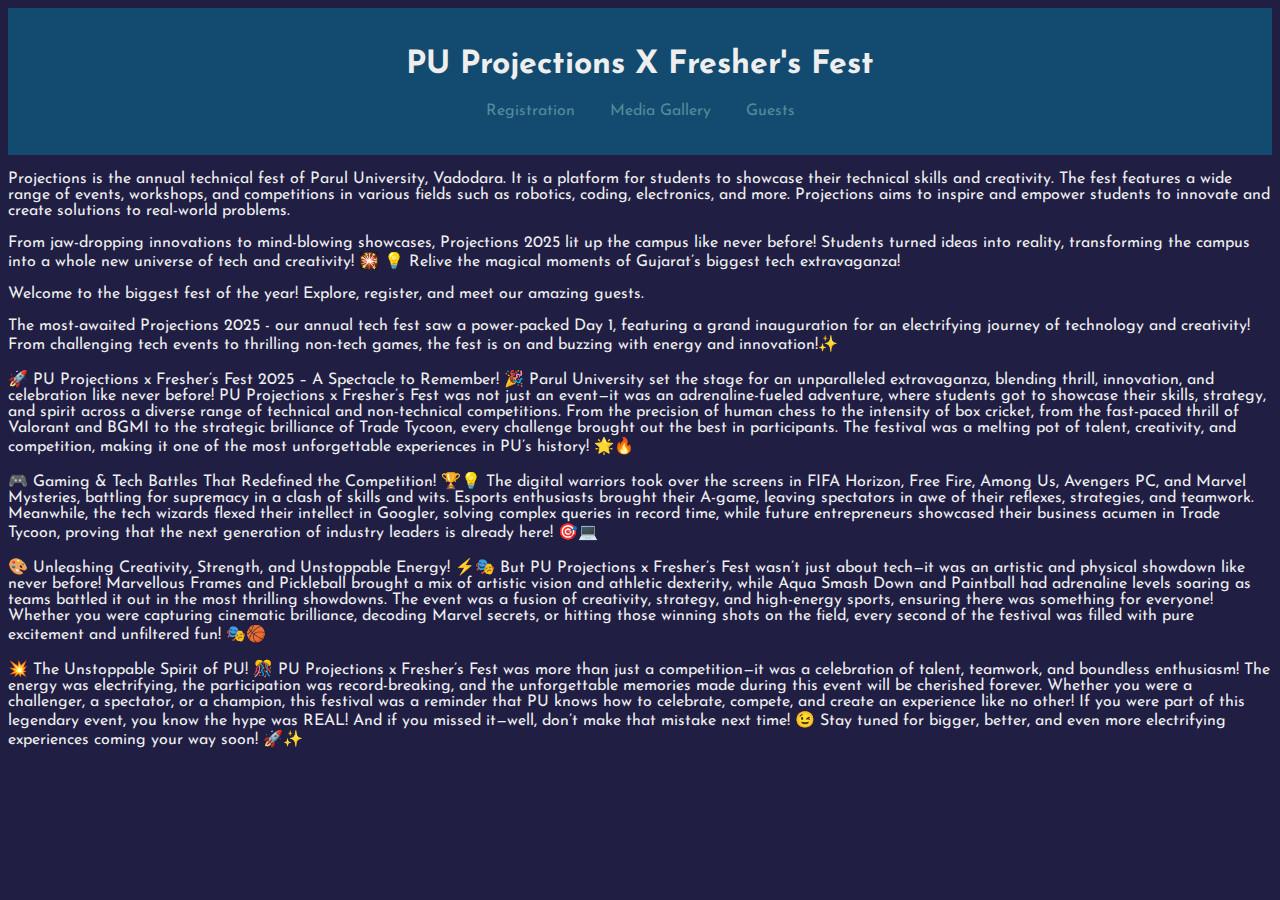
<file: index.html>
<!DOCTYPE html>
<html lang="en">
<head>
    <meta charset="UTF-8">
    <meta name="viewport" content="width=device-width, initial-scale=1.0">
    <title>PU Projections X Fresher's Fest</title>
    <link rel="stylesheet" href="styles.css">
    <style>
        @import url('https://fonts.googleapis.com/css2?family=Josefin+Sans:ital,wght@0,100..700;1,100..700&display=swap');
    </style>
</head>
<body>
    <header>
        <h1>PU Projections X Fresher's Fest</h1>
        <nav>
            <ul>
                <li><a href="registration.html">Registration</a></li>
                <li><a href="media-gallery.html">Media Gallery</a></li>
                <li><a href="guests.html">Guests</a></li>
            </ul>
        </nav>
    </header>
    <main>
        
        <p>Projections is the annual technical fest of Parul University, Vadodara. It is a platform for students to showcase their technical skills and creativity. The fest features a wide range of events, workshops, and competitions in various fields such as robotics, coding, electronics, and more. Projections aims to inspire and empower students to innovate and create solutions to real-world problems.</p>
        <p>From jaw-dropping innovations to mind-blowing showcases, Projections 2025 lit up the campus like never before! Students turned ideas into reality, transforming the campus into a whole new universe of tech and creativity! 🎇 💡
            Relive the magical moments of Gujarat’s biggest tech extravaganza!</p>
        <p>Welcome to the biggest fest of the year! Explore, register, and meet our amazing guests.</p>
        <p>The most-awaited Projections 2025 - our annual tech fest saw a power-packed Day 1, featuring a grand inauguration for an electrifying journey of technology and creativity! From challenging tech events to thrilling non-tech games, the fest is on and buzzing with energy and innovation!✨</p>

            
        <p>🚀 PU Projections x Fresher’s Fest 2025 – A Spectacle to Remember! 🎉
            
            Parul University set the stage for an unparalleled extravaganza, blending thrill, innovation, and celebration like never before! PU Projections x Fresher’s Fest was not just an event—it was an adrenaline-fueled adventure, where students got to showcase their skills, strategy, and spirit across a diverse range of technical and non-technical competitions. From the precision of human chess to the intensity of box cricket, from the fast-paced thrill of Valorant and BGMI to the strategic brilliance of Trade Tycoon, every challenge brought out the best in participants. The festival was a melting pot of talent, creativity, and competition, making it one of the most unforgettable experiences in PU’s history! 🌟🔥</p>
            
        <p>🎮 Gaming & Tech Battles That Redefined the Competition! 🏆💡
            
            The digital warriors took over the screens in FIFA Horizon, Free Fire, Among Us, Avengers PC, and Marvel Mysteries, battling for supremacy in a clash of skills and wits. Esports enthusiasts brought their A-game, leaving spectators in awe of their reflexes, strategies, and teamwork. Meanwhile, the tech wizards flexed their intellect in Googler, solving complex queries in record time, while future entrepreneurs showcased their business acumen in Trade Tycoon, proving that the next generation of industry leaders is already here! 🎯💻</p>
            
         <p>🎨 Unleashing Creativity, Strength, and Unstoppable Energy! ⚡🎭
            
            But PU Projections x Fresher’s Fest wasn’t just about tech—it was an artistic and physical showdown like never before! Marvellous Frames and Pickleball brought a mix of artistic vision and athletic dexterity, while Aqua Smash Down and Paintball had adrenaline levels soaring as teams battled it out in the most thrilling showdowns. The event was a fusion of creativity, strategy, and high-energy sports, ensuring there was something for everyone! Whether you were capturing cinematic brilliance, decoding Marvel secrets, or hitting those winning shots on the field, every second of the festival was filled with pure excitement and unfiltered fun! 🎭🏀</p>
            
        <p>💥 The Unstoppable Spirit of PU! 🎊
            
            PU Projections x Fresher’s Fest was more than just a competition—it was a celebration of talent, teamwork, and boundless enthusiasm! The energy was electrifying, the participation was record-breaking, and the unforgettable memories made during this event will be cherished forever. Whether you were a challenger, a spectator, or a champion, this festival was a reminder that PU knows how to celebrate, compete, and create an experience like no other! If you were part of this legendary event, you know the hype was REAL! And if you missed it—well, don’t make that mistake next time! 😉 Stay tuned for bigger, better, and even more electrifying experiences coming your way soon! 🚀✨</p>
    </main>
</body>
</html>
</file>
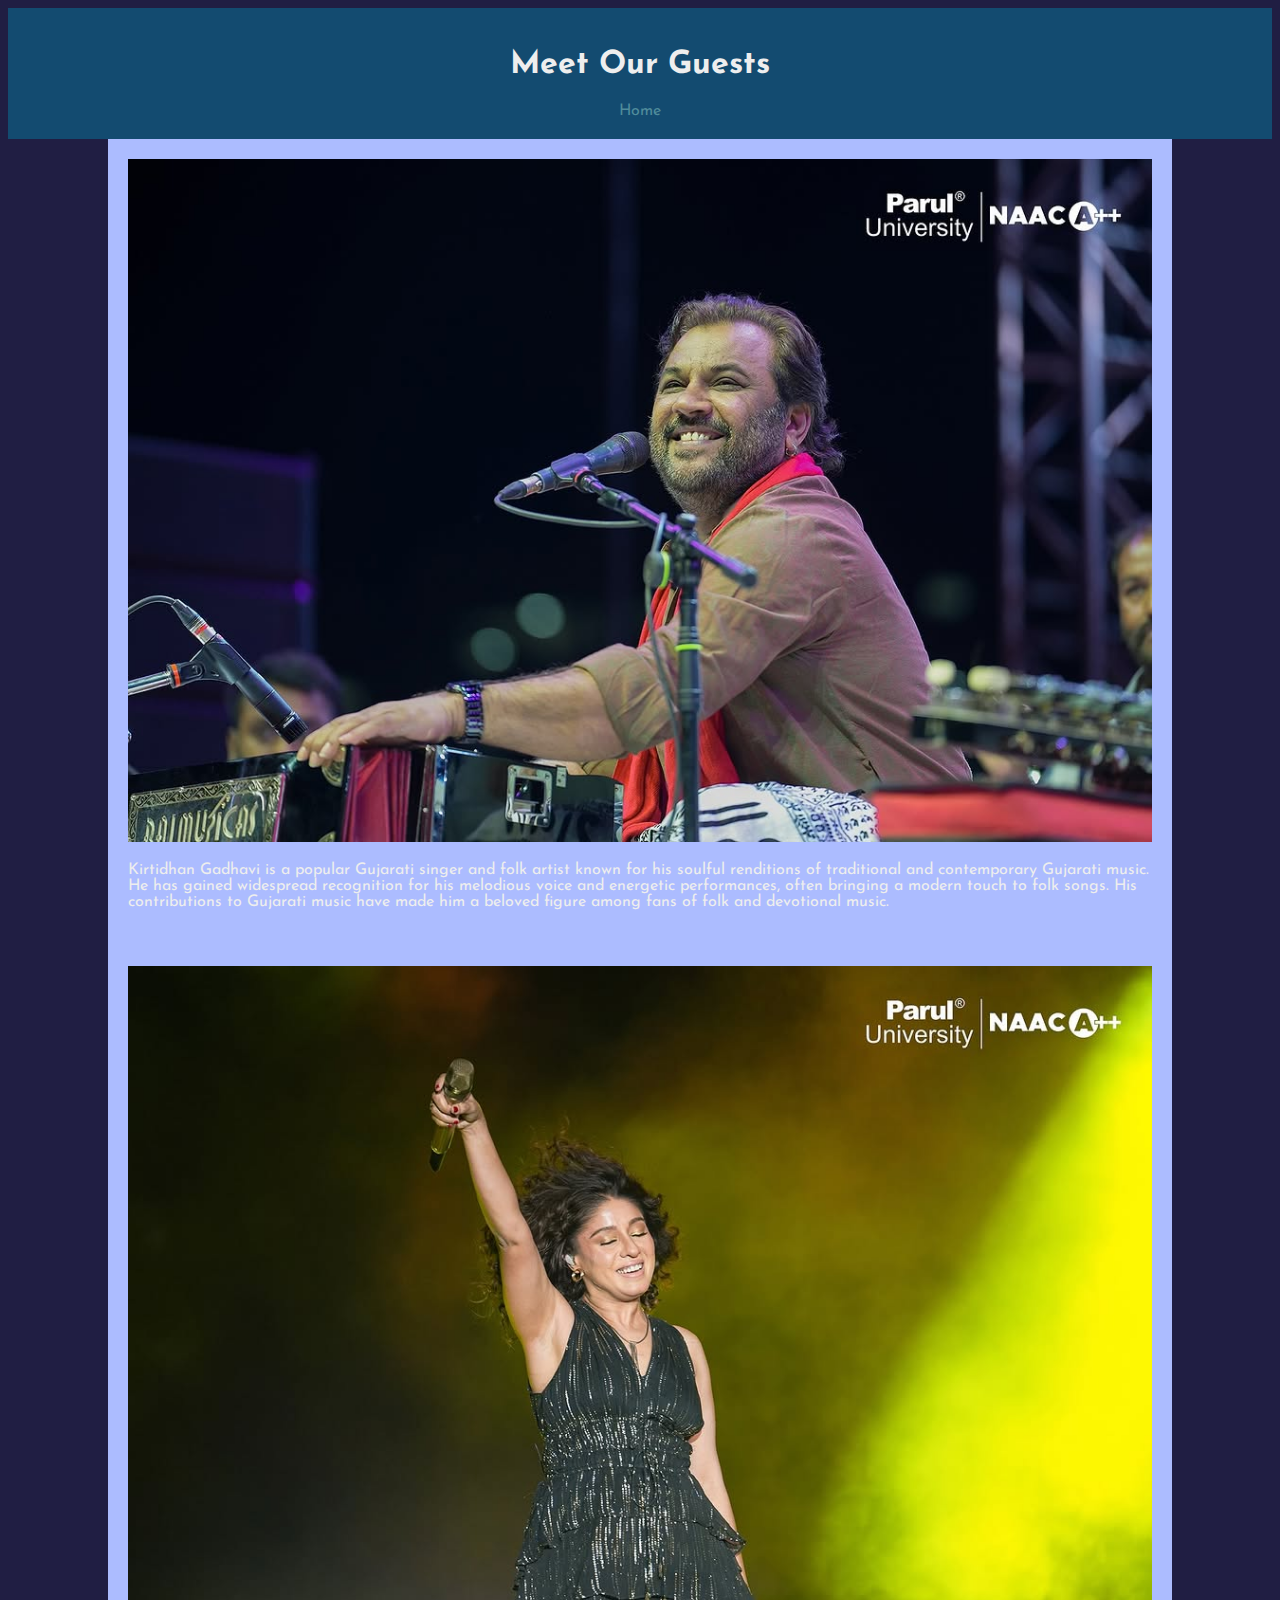
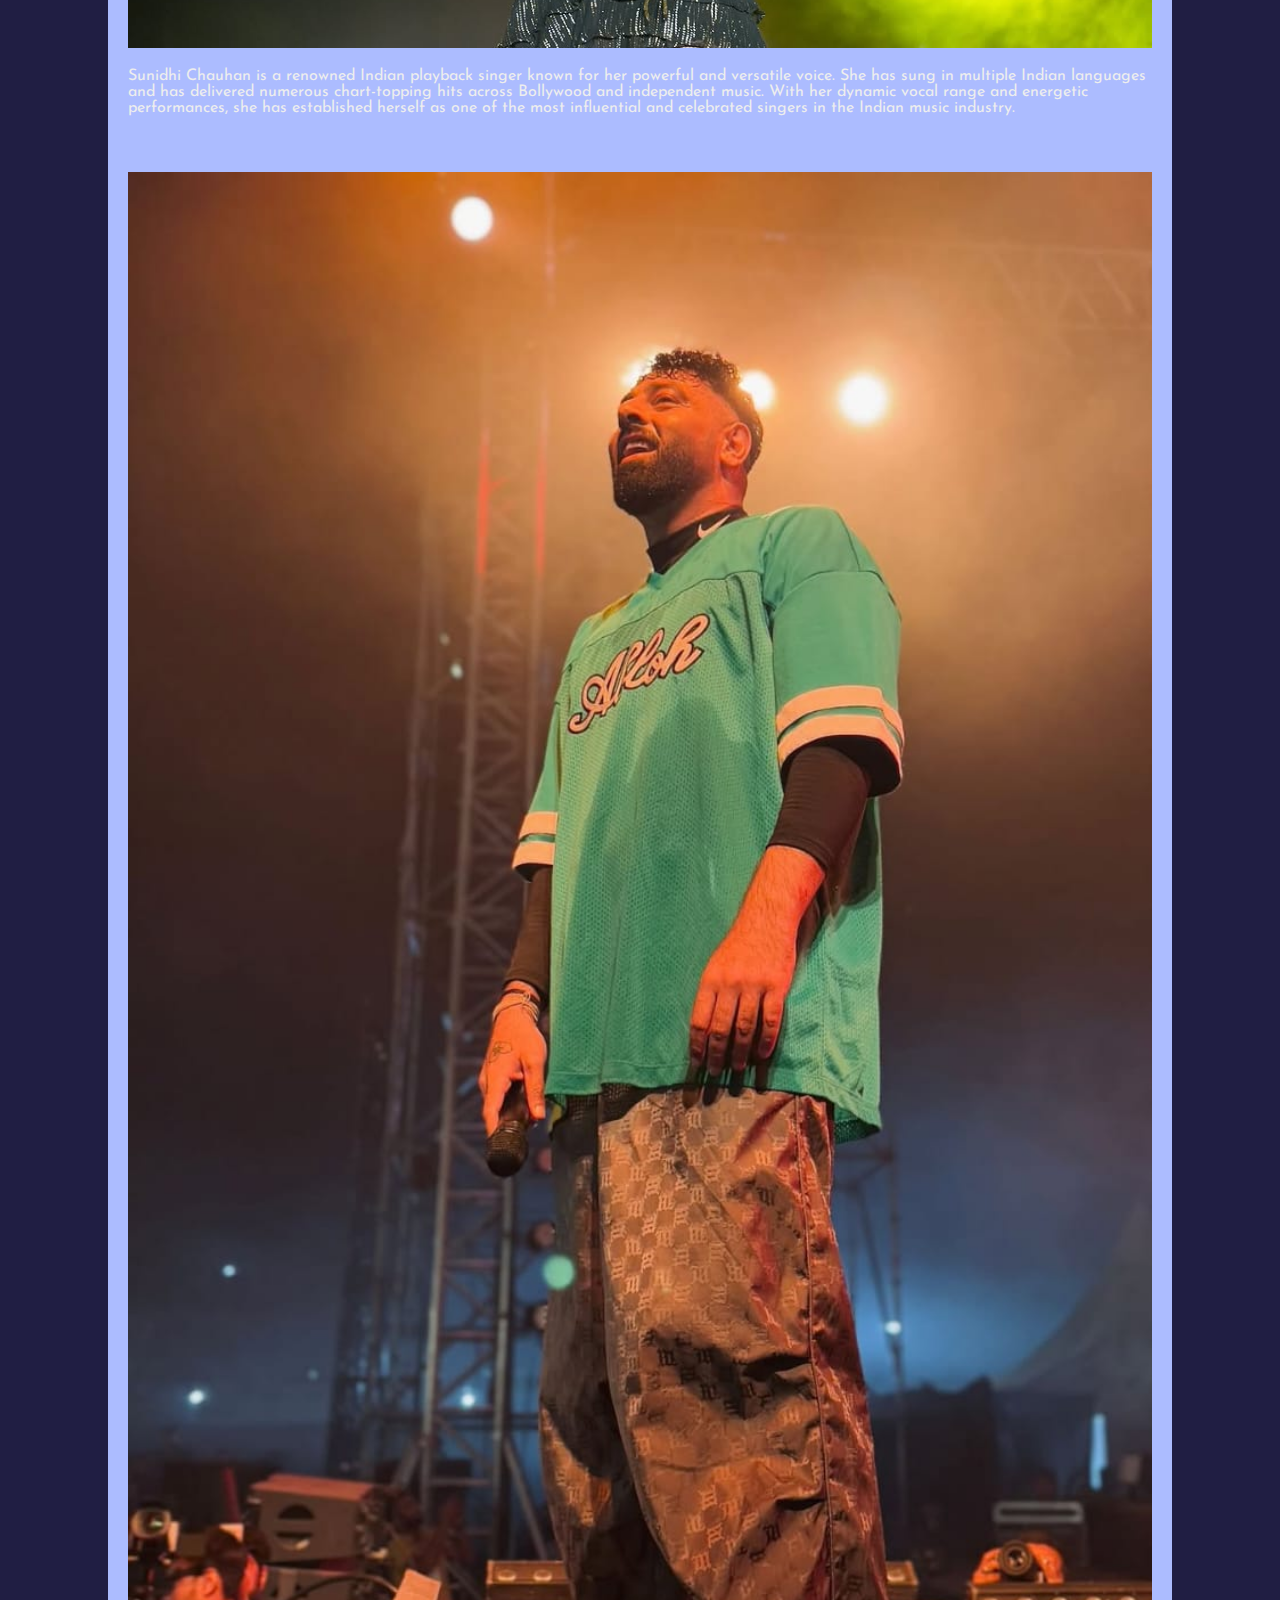
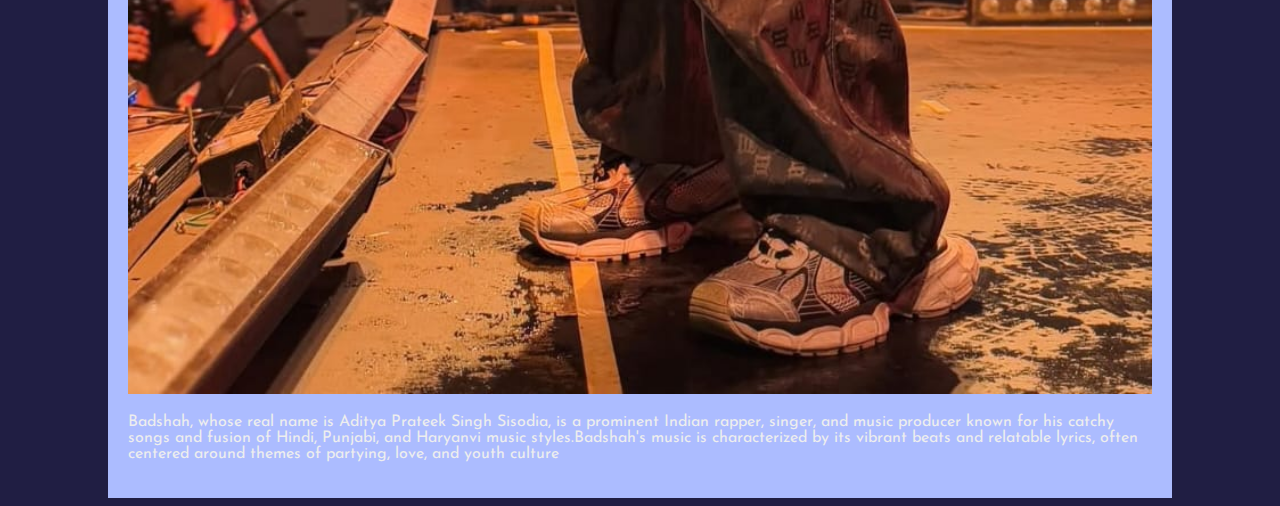
<file: guests.html>
<!DOCTYPE html>
<html lang="en">
<head>
    <meta charset="UTF-8">
    <meta name="viewport" content="width=device-width, initial-scale=1.0">
    <title>Guests</title>
    <link rel="stylesheet" href="styles.css">
    <style>
        @import url('https://fonts.googleapis.com/css2?family=Josefin+Sans:ital,wght@0,100..700;1,100..700&display=swap');
    </style>
</head>
<body>
    <header>
        <h1>Meet Our Guests</h1>
        <a href="index.html">Home</a>
    </header>
    <main>
        <div class="guest" >
            <img src="Kgadhavi.jpg" alt="Kirtidhan Gadhavi" object-size="cover"> 
            <p>Kirtidhan Gadhavi is a popular Gujarati singer and folk artist known for his soulful renditions of traditional and contemporary Gujarati music. He has gained widespread recognition for his melodious voice and energetic performances, often bringing a modern touch to folk songs. His contributions to Gujarati music have made him a beloved figure among fans of folk and devotional music.</p>
        </div>
        <div class="guest">
            <img src="Schauhan.jpg" alt="Sunidhi Chauhan">
            <p>Sunidhi Chauhan is a renowned Indian playback singer known for her powerful and versatile voice. She has sung in multiple Indian languages and has delivered numerous chart-topping hits across Bollywood and independent music. With her dynamic vocal range and energetic performances, she has established herself as one of the most influential and celebrated singers in the Indian music industry.</p>
        </div>
        <div class="guest">
            <img src="Badshah.jpg" alt="Badshah">
            <p>Badshah, whose real name is Aditya Prateek Singh Sisodia, is a prominent Indian rapper, singer, and music producer known for his catchy songs and fusion of Hindi, Punjabi, and Haryanvi music styles.Badshah's music is characterized by its vibrant beats and relatable lyrics, often centered around themes of partying, love, and youth culture</p>
        </div>
    </main>
</body>
</html>
</file>
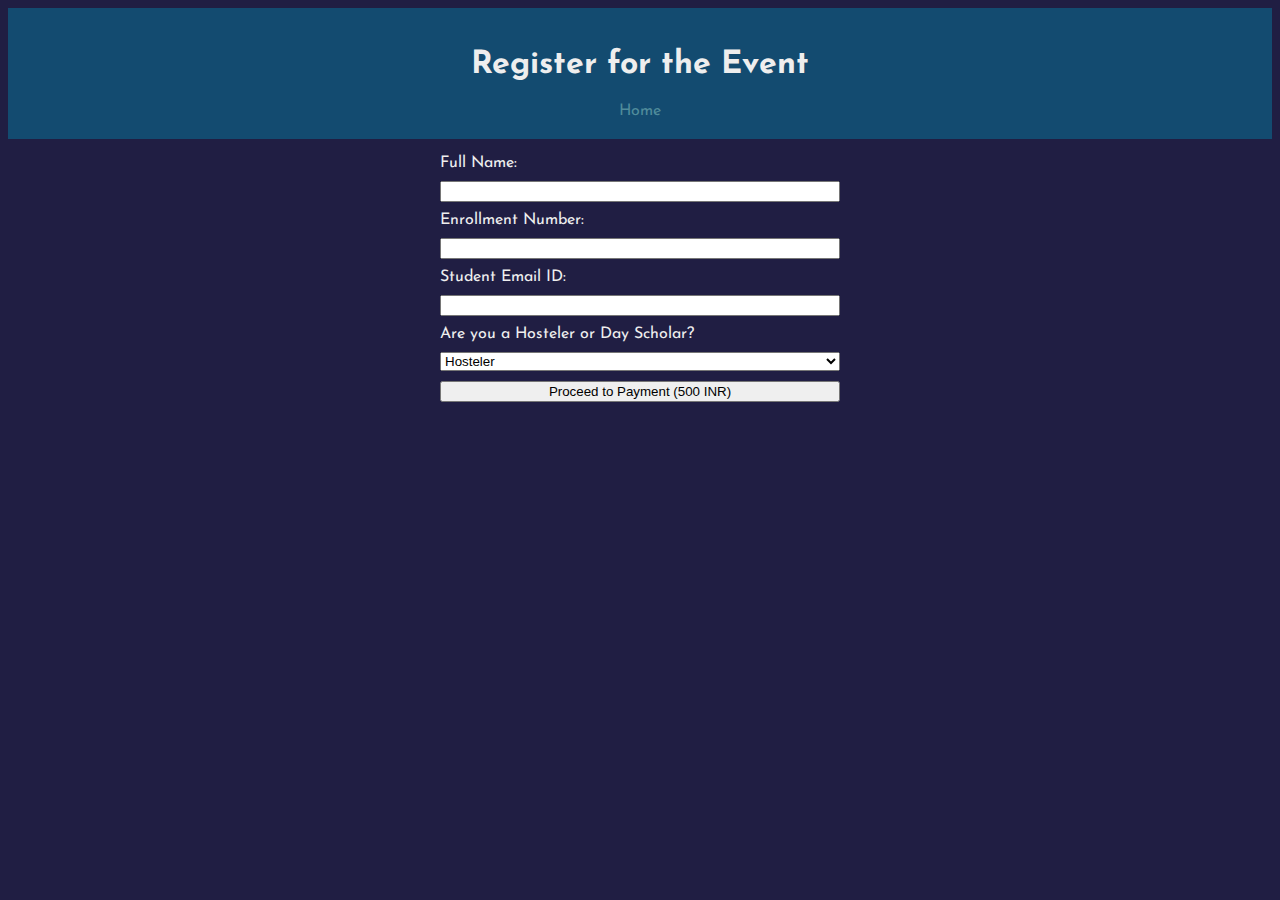
<file: registration.html>
<!DOCTYPE html>
<html lang="en">
<head>
    <meta charset="UTF-8">
    <meta name="viewport" content="width=device-width, initial-scale=1.0">
    <title>Registration</title>
    <link rel="stylesheet" href="styles.css">
    <style>
        @import url('https://fonts.googleapis.com/css2?family=Josefin+Sans:ital,wght@0,100..700;1,100..700&display=swap');
    </style>
</head>
<body>
    <header>
        <h1>Register for the Event</h1>
        <a href="index.html">Home</a>
    </header>
    <main>
        <br>
        <form>
            <label for="full-name">Full Name:</label>
            <input type="text" id="full-name" required>
            
            <label for="enrollment-number">Enrollment Number:</label>
            <input type="text" id="enrollment-number" required>
            
            <label for="email">Student Email ID:</label>
            <input type="email" id="email" required>
            
            <label for="status">Are you a Hosteler or Day Scholar?</label>
            <select id="status">
                <option>Hosteler</option>
                <option>Day Scholar</option>
            </select>
            
            <button type="submit">Proceed to Payment (500 INR)</button>
        </form>
    </main>
</body>
</html>
</file>
<file: styles.css>
/* General Styles */
body { background-color: #201E43; color: #eeeeee; font-family: 'Josefin Sans', sans-serif; }
header { background-color: #134B70; padding: 20px; text-align: center; }
nav ul { list-style: none; padding: 0; }
nav ul li { display: inline; margin: 0 15px; transition: transform 0.3s, color 0.3s; }
nav ul li:hover { color: #ffffff; transform: scale(1.1); }
a { color: #508C9B; text-decoration: none; }

/* Gallery Page */
.gallery { display: flex; flex-wrap: wrap; gap: 20px; justify-content: center; }
.photo { width: auto; height: auto; background: rgba(255, 255, 255, 0.3); transition: transform opacity 0.5s; }
.photo:hover { 
    opacity: 1; 
    transform: scale(1.1);
}
.photo img {
    width: 100%;  
    height: auto; 
    max-height: 300px; 
    object-fit: cover; 
}
.video {
    width: 300px;
    height: auto;
    margin: 20px auto;
    display: flex;
    flex-direction: column;
    justify-content: center;
    align-items: center;
    background-color: rgba(255, 255, 255, 0.1);
}
.video h2 {
    margin-bottom: 10px;
}
.video video {
    width: 100%;
    height: auto;
}

/* Guests Page */
.guest { margin: auto; padding: 20px; max-width: 80vw; background-color: #acbcff; transition: transform 0.3s; }
.guest:hover { transform: scale(1.1); }
.guest img {
    width: 100%;
    height: 90%;
    object-fit: cover;
}
/* Registration Page */
form {
    display: flex;
    flex-direction: column;
    gap: 10px;
    max-width: 400px;
    margin: auto;
}
</file>
